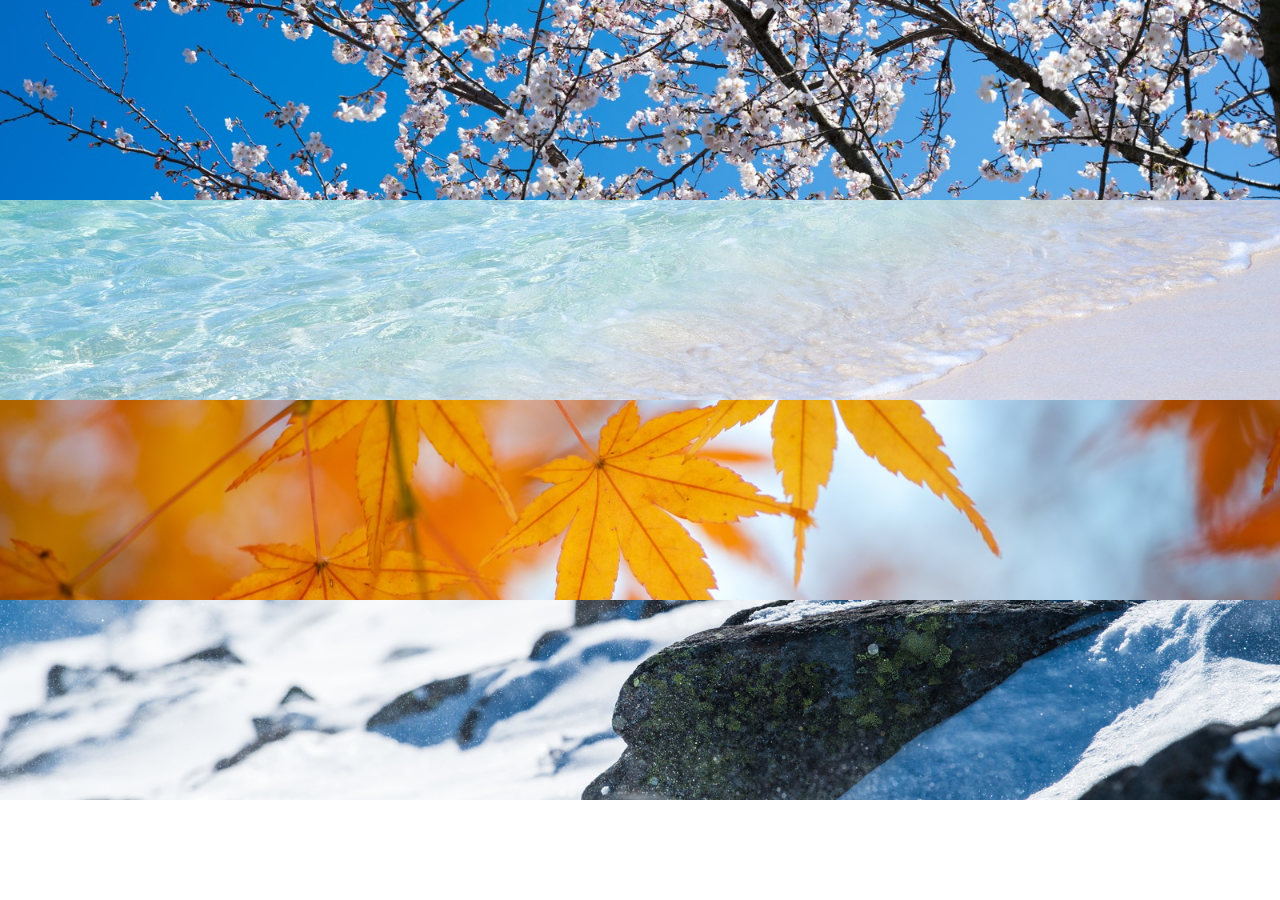
<file: chapter6.html>
<!DOCTYPE html>
<html lang="ja">
  <head>
    <meta charset="UTF-8" />
    <link rel="stylesheet" href="chapter6.css" />
    <title></title>
  </head>

  <body>
    <div class="box1">

      </div>
      <div class="box2">
      </div>
      <div class="box3">
        </div>
      <div class="box4">

      </div>
  </body>

  </html>
</file>
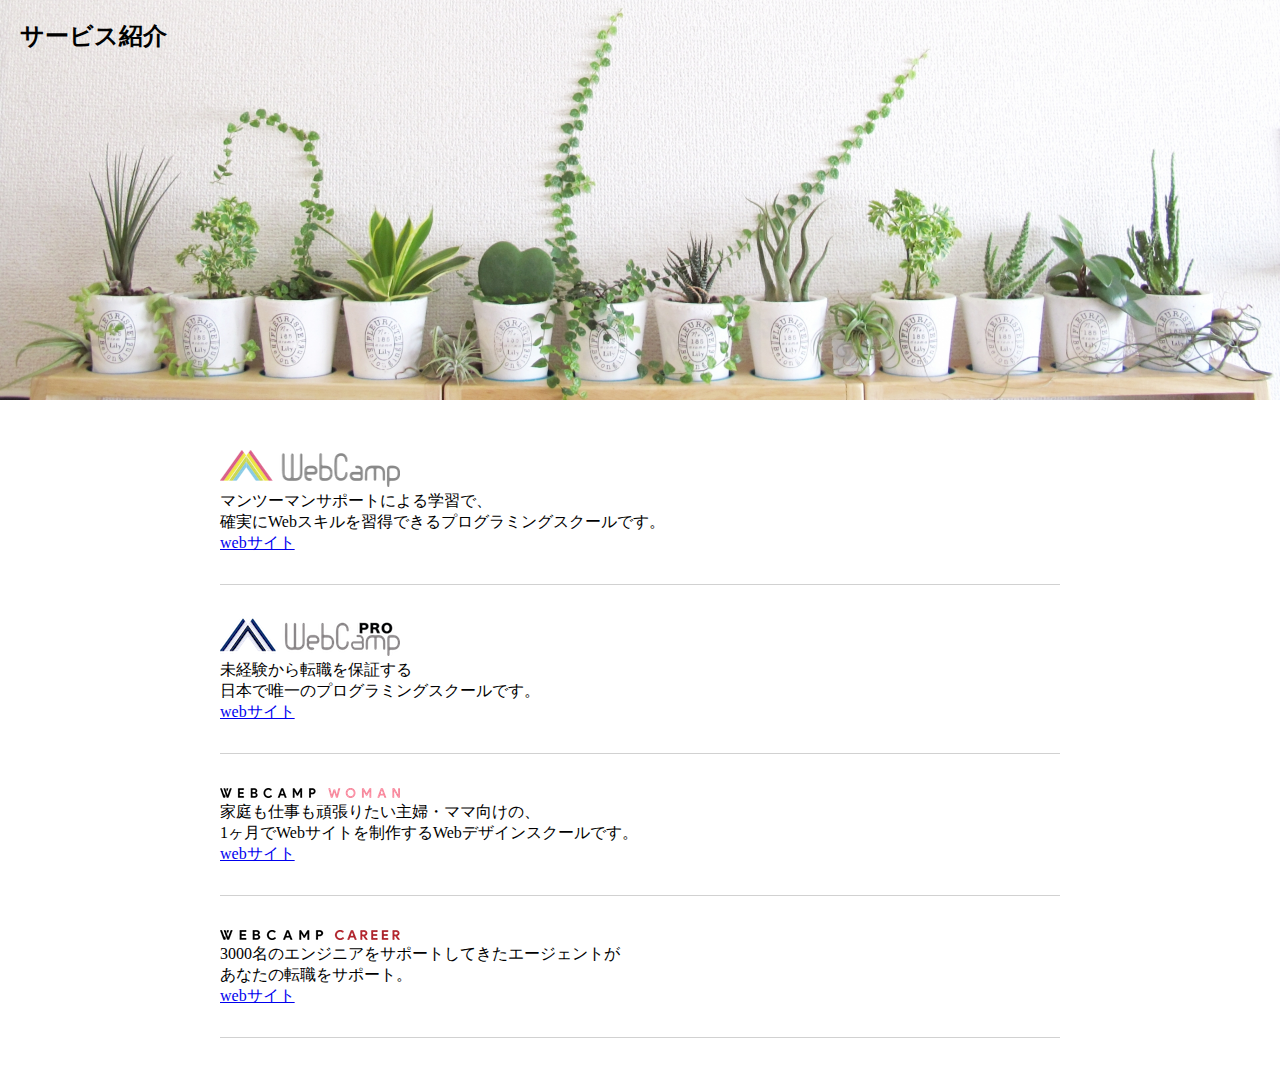
<file: chapter7.html>
<!DOCTYPE html>
<html lang="ja">
  <head>
    <meta charset="UTF-8" />
    <link rel="stylesheet" href="chapter7.css" />
    <title>サービス紹介</title>
  </head>

  <body>
    <section class="main-visual">
      <h2 class="headline">
        サービス紹介
        </h2>
    </section>

  <main>
      <div class="service1">
      <img src="img2/wc-logo.png" />
      <p class="service1.text">マンツーマンサポートによる学習で、<br />
      確実にWebスキルを習得できるプログラミングスクールです。
      </p>
      <a href="https://web-camp.io/">webサイト</a>

      </div>

        <div class="service2">
        <img src="img2/wcp-logo.png" />
      <p class="service2-text">未経験から転職を保証する<br />
      日本で唯一のプログラミングスクールです。</p>
      <a href="http://web-camp.io/pro/">webサイト</a>
      </div>

        <div class="service3">
        <img src="img2/wcw-logo.png" />
        <p class="service3-text">家庭も仕事も頑張りたい主婦・ママ向けの、<br />
        1ヶ月でWebサイトを制作するWebデザインスクールです。</p>
        <a href="http://web-camp.io/woman/">webサイト</a>
        </div>
        <div class="service4">
        <img src="img2/wcc-logo.png" />
        <p class="service4-text">3000名のエンジニアをサポートしてきたエージェントが<br />
        あなたの転職をサポート。</p>
        <a href="http://web-camp.io/career/">webサイト</a>
        </div>
        </main>
  </body>
</html>
</file>
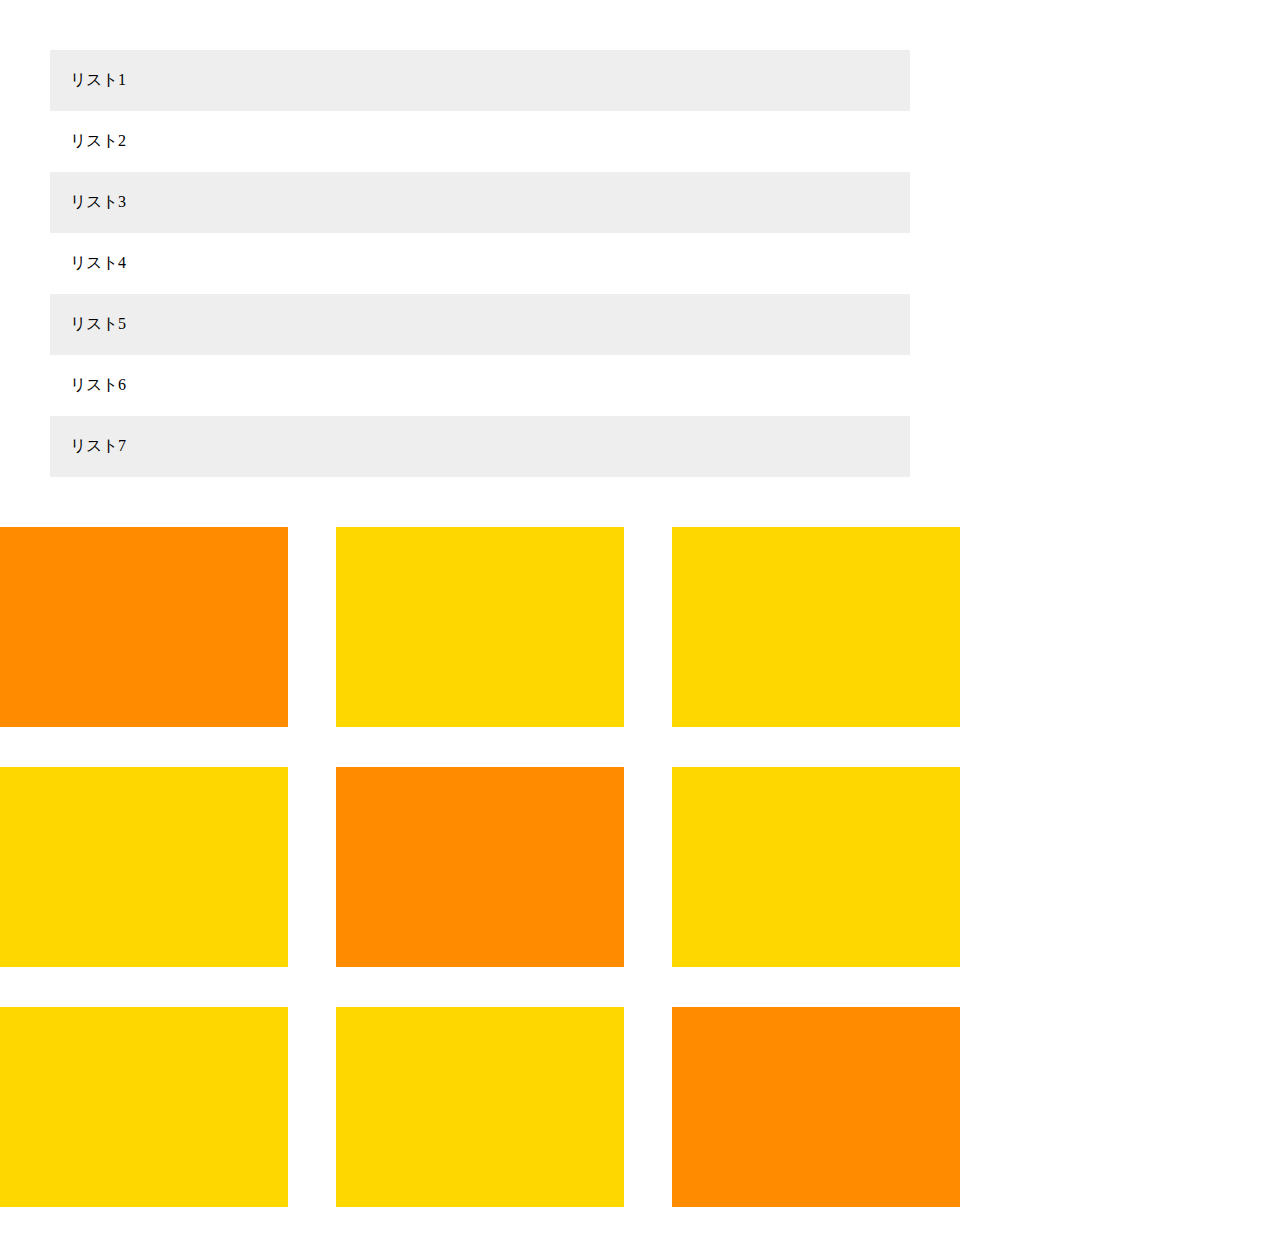
<file: chapter8.html>
<!DOCTYPE html>
<html lang="ja">
  <head>
    <meta charset="UTF-8" />
    <link rel="stylesheet" href="chapter8.css" />
    <title></title>
  </head>

  <body>
  <main>
    <div class="item">
      <p class="item-list">リスト1</p>
      <p class="item-list">リスト2</p>
      <p class="item-list">リスト3</p>
      <p class="item-list">リスト4</p>
      <p class="item-list">リスト5</p>
      <p class="item-list">リスト6</p>
      <p class="item-list">リスト7</p>
    </div>

    <div class="blog">
      <div class="box"></div>
      <div class="box"></div>
      <div class="box"></div>
      <div class="box"></div>
      <div class="box"></div>
      <div class="box"></div>
      <div class="box"></div>
      <div class="box"></div>
      <div class="box"></div>

    </div>
  </main>

    </body>
  </html>
</file>
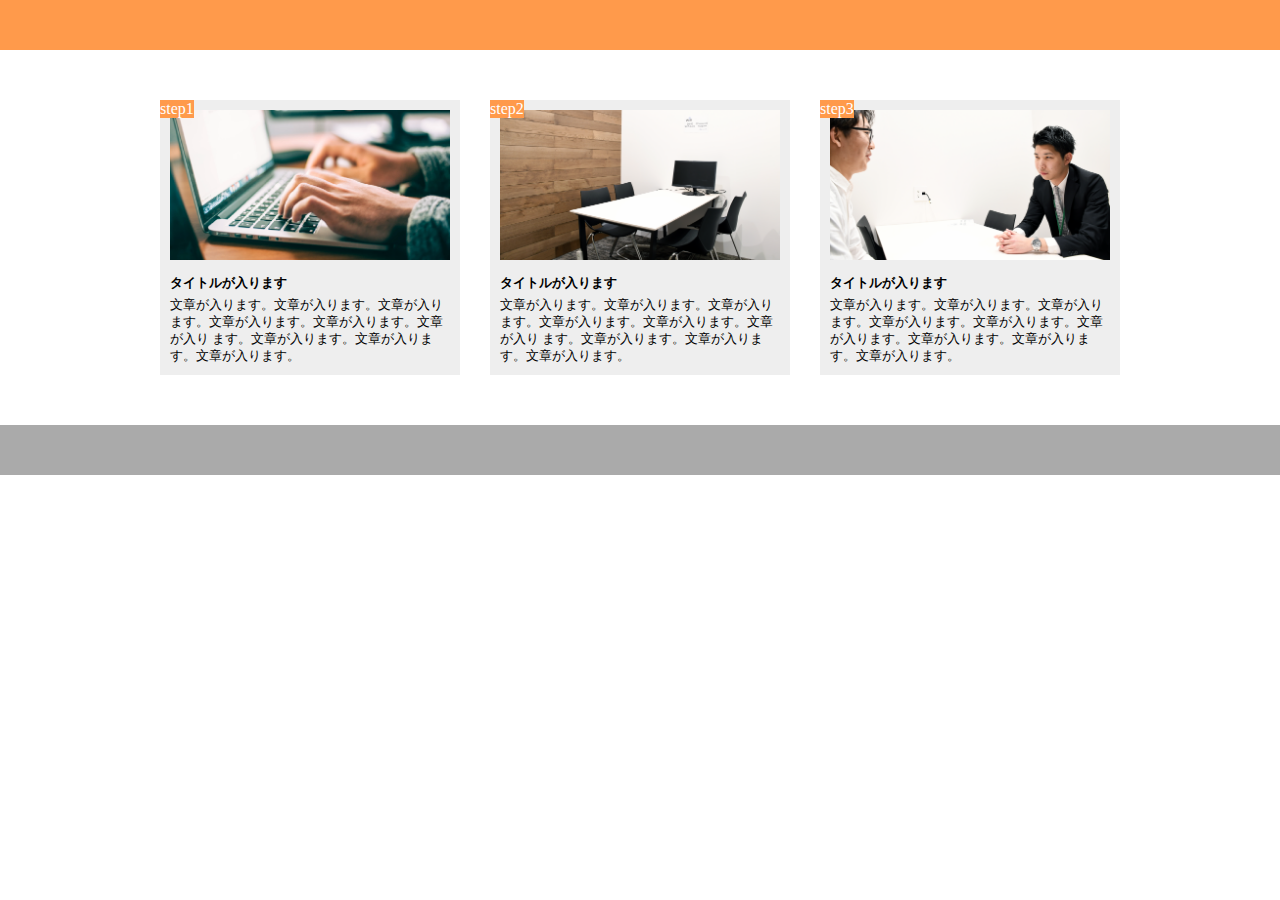
<file: chapter9.html>
<!DOCTYPE html>
<html lang="ja">
  <head>
    <meta charset="UTF-8" />
    <meta name="viewport" content="width=device-width,initial-scale=1.0">
    <link rel="stylesheet" href="chapter9.css" />
    <title></title>
  </head>
  
  <body>
    <header>
     </header>
      <main>
       <div class="blog">
        <div class="box">
         <div class="step">step1</div>
         <div class="img1"></div>
          <h3 class="title">タイトルが入ります</h3>
           <p class="text">文章が入ります。文章が入ります。文章が入ります。文章が入ります。文章が入ります。文章が入り
        ます。文章が入ります。文章が入ります。文章が入ります。</p>
        </div>
        
        <div class="box">
          <div class="step">step2</div>
        <div class="img2"></div>
         <h3 class="title">タイトルが入ります</h3>
          <p class="text">文章が入ります。文章が入ります。文章が入ります。文章が入ります。文章が入ります。文章が入り
        ます。文章が入ります。文章が入ります。文章が入ります。</p>
        </div>
        
        <div class="box">
         <div class="step">step3</div>
          <div class="img3"></div>
           <h3 class="title">タイトルが入ります</h3>
            <p class="text">文章が入ります。文章が入ります。文章が入ります。文章が入ります。文章が入ります。文章が入ります。文章が入ります。文章が入ります。文章が入ります。
          </p>
        </div>
       </div>
      </main>
      
      <footer>
      </footer>
  </body>
  
  </html>
</file>
<file: chapter6.css>
*{margin: 0;
  padding: 0;
  box-sizing: border-box;
}
.box1{
  height: 200px;
  background-image: url(img3/box1.jpg);
  background-size: cover;
  background-position: center;
}
.box2{
  width: 100%;
  height: 200px;
  background-image: url(img3/box2.jpg);
  background-size: cover;
  background-position: center;
}.box3{
  width: 100%;
  height: 200px;
  background-image: url(img3/box3.jpg);
  background-size: cover;
  background-position: center;
}.box4{
  width: 100%;
  height: 200px;
  background-image: url(img3/box4.jpg);
  background-size: cover;
  background-position: center;
}
</file>
<file: chapter7.css>
* {
  margin: 0;
  padding: 0;
  box-sizing: border-box;
}
.main-visual{
  height: 400px;
  width: 100%;
  background-image: url(img2/mv.jpg);
  background-size: cover;
  background-position: bottom;
}
.headline {
  padding: 20px;
}
main {
  width: 840px;
  margin: 50px auto;
}
.service1{
  border-bottom: 1px solid #d1d1d1;
  margin-bottom: 30px;
  padding-bottom: 30px;
}
.service2{
  border-bottom: 1px solid #d1d1d1;
  margin-bottom: 30px;
  padding-bottom: 30px;
}
.service3{
   border-bottom: 1px solid #d1d1d1;
  margin-bottom: 30px;
  padding-bottom: 30px;
}
.service4{
   border-bottom: 1px solid #d1d1d1;
  padding-bottom: 30px;
}
</file>
<file: chapter8.css>
* {
  margin: 0;
  padding: 0;
  box-sizing: border-box;
}
main{
  width: 960px;
  margin: 50 auto;
}
.item{
  margin: 50px;
}
.item-list{
  padding: 20px;
  list-style: none;
}
.item-list:nth-child(odd){
  background-color: #eee;
}

.blog{

}
.box{
  background-color: #ffd700;
  height: 200px;
  width: 30%;
  margin-right: 5%;
  margin-bottom: 40px;
}
.box:first-child,
.box:nth-child(5),
.box:last-child{
  background-color: #ff8c00;
}
.blog{
  display: flex;
  flex-wrap: wrap;
}
.box:nth-child(3n){
  margin-right: 0px;
}
</file>
<file: chapter9.css>
*{
  margin: 0;
  padding: 0;
  box-sizing: border-box;
}

header{
  width: 100%;
  height: 50px;
  background-color: #FF9A4B;
}

main {
  width: 960px;
  margin: 50px auto;
}

.step{
  background-color: #FF9A4B;
  position: absolute;
  top: 0;
  left: 0;
  color: #fff;
}

.blog{
  display: flex;
}

.text{
  font-size: 80%;
}

.box{
  width: 300px;
  margin-right: 30px;
  padding: 10px;
  background-color: #eee;
  position: relative;
}

.box:last-child{
  margin-right: 0px;
}

.title {
  font-size: 80%;
  margin: 15px 0 5px;
}

.img1{
  background-image: url(img4/flow01.png);
  height: 150px;
  background-position: bottom;
  background-size: cover;
}

.img2{
  background-image: url(img4/flow02.png);
  height: 150px;
  background-position: bottom;
  background-size: cover;
}

.img3{
  background-image: url(img4/flow03.png);
  height: 150px;
  background-position: bottom;
  background-size: cover;
}

footer{
  height: 50px;
  background-color: #aaa;
}

@media screen and (max-width: 768px){
  header{
    width: 100%;
  }
  
  main{
    width: 100%;
  
  }
  
  .blog{
    margin: 0 auto;
    display: block;
    width: 90% ;
  }
  
  .box{
    margin-bottom: 20px;
  }
  
}
</file>
